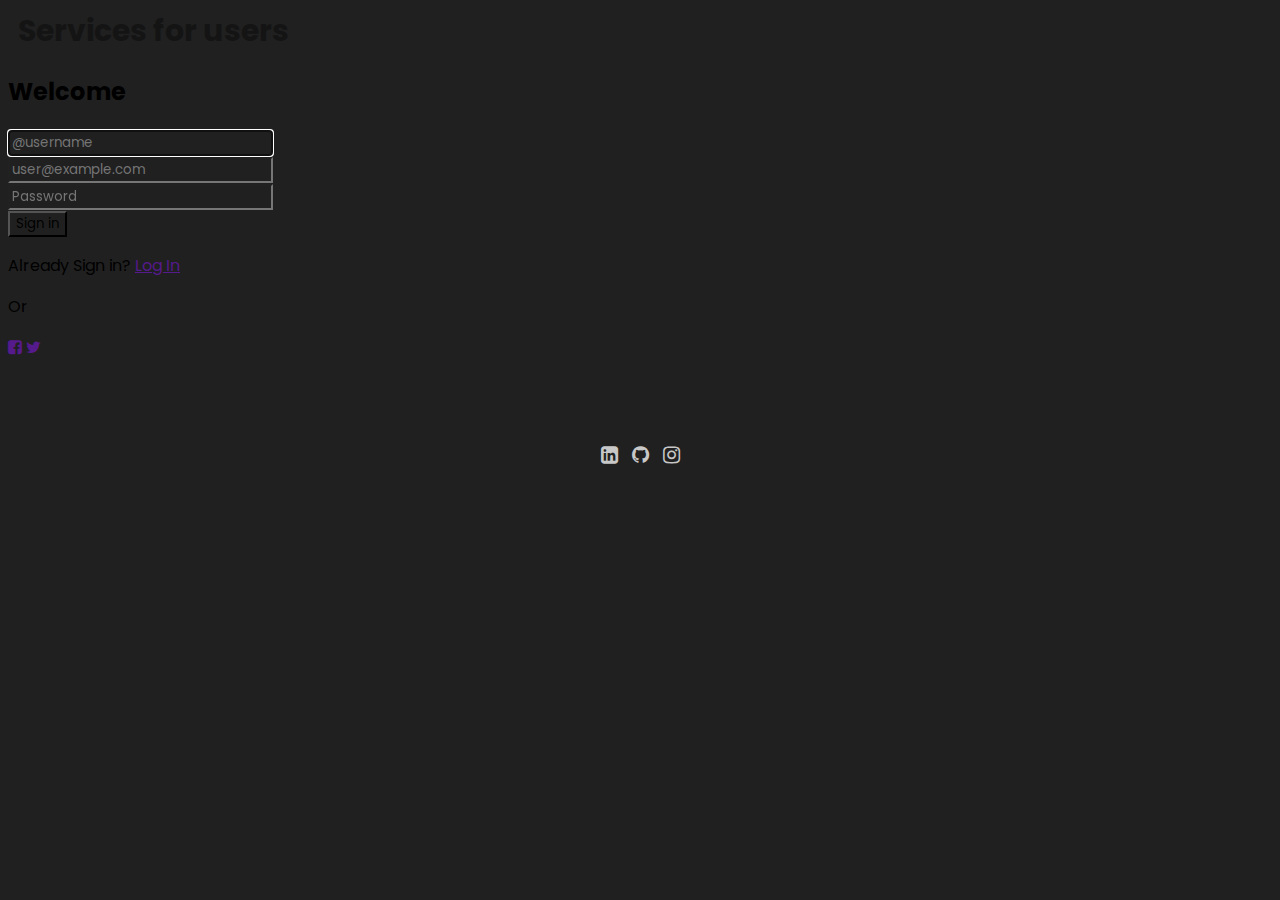
<file: index.html>
<!DOCTYPE html>
<html lang="en">
<head>
  <link href='https://fonts.googleapis.com/css?family=Poppins' rel='stylesheet'>
  <link rel="stylesheet" href="https://cdnjs.cloudflare.com/ajax/libs/font-awesome/4.7.0/css/font-awesome.min.css">
  <link rel="stylesheet" href="style.css">
  <meta charset="UTF-8">
  <meta http-equiv="X-UA-Compatible" content="IE=edge">
  <meta name="viewport" content="width=device-width, initial-scale=1.0">
  <title>Sign In</title>
</head>
<body>
  <a class="title" target="_blank" href="https://github.com/alvarosena/services-for-users">Services for users</a>
  <div class="form">
    <h2>Welcome</h2>
    <input type="text" name="username" placeholder="@username" autofocus autocomplete="off"><br>
    <input type="email" name="email" placeholder="user@example.com" autofocus autocomplete="off"><br>
    <input type="password" name="password" placeholder="Password" autofocus autocomplete="off"><br>
    <button>Sign in</button>
    <p>Already Sign in? <a href="">Log In</a></p>
    <p>Or</p>
    <a class="facebook" href=""><i class="fa fa-facebook-square" aria-hidden="true"></i></a>
    <a class="twitter" href=""><i class="fa fa-twitter" aria-hidden="true"></i></a>
  </div>
  <footer>
    <div class="footer-icons">
      <a target="_blank" href="https://www.linkedin.com/in/alvarosen4"><i class="fa fa-linkedin-square" aria-hidden="true"></i></a>
      <a target="_blank" href="https://github.com/alvarosena/frontend-users"><i class="fa fa-github" aria-hidden="true"></i></a>
      <a target="_blank" href="https://www.instagram.com/alvarosen4"><i class="fa fa-instagram" aria-hidden="true"></i></a>
    </div>
  </footer>
</body>
</html>
</file>
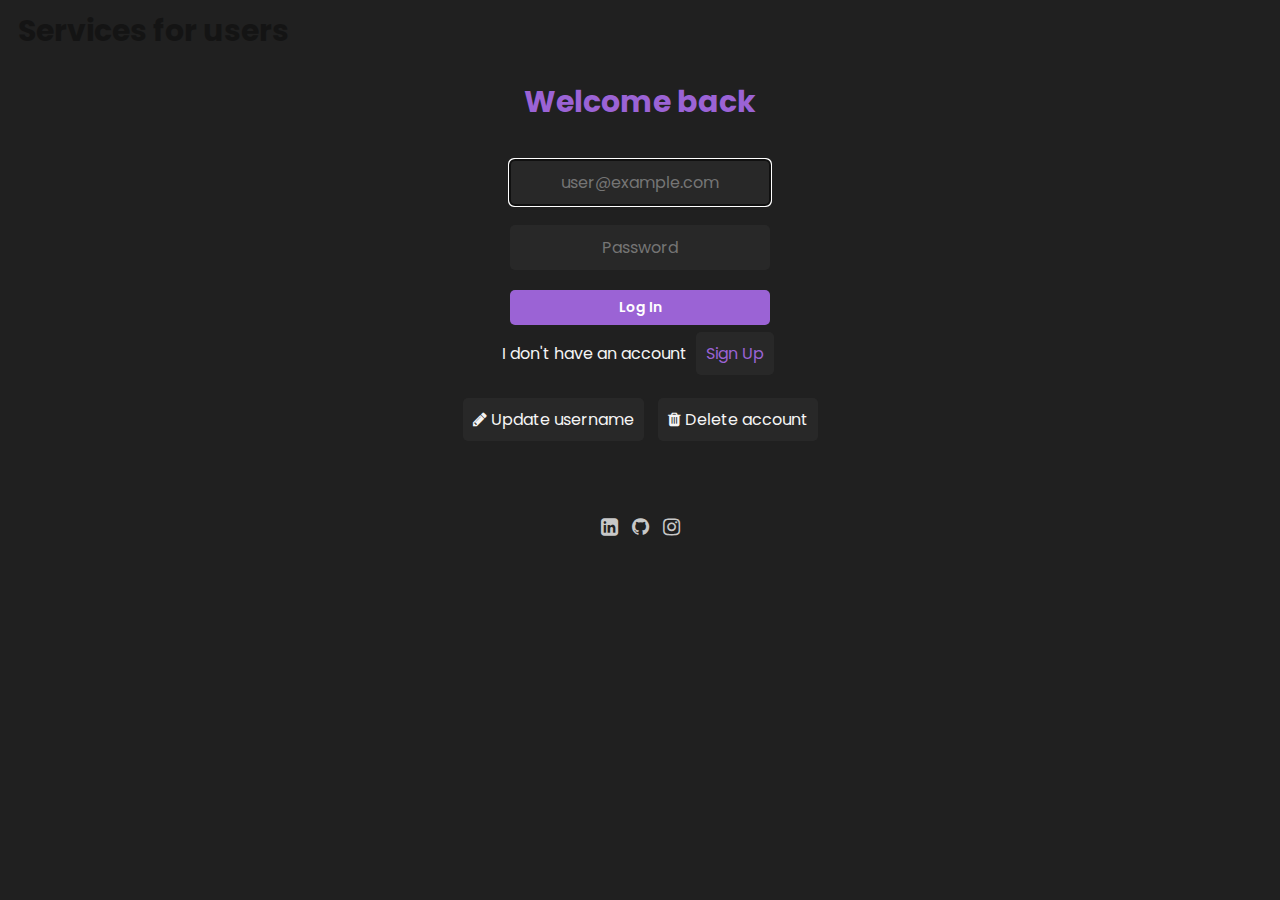
<file: login.html>
<!DOCTYPE html>
<html lang="en">
<head>
  <link rel="stylesheet" href="https://cdnjs.cloudflare.com/ajax/libs/font-awesome/4.7.0/css/font-awesome.min.css">
  <link href='https://fonts.googleapis.com/css?family=Poppins' rel='stylesheet'>
  <link rel="stylesheet" href="style.css">
  <meta charset="UTF-8">
  <meta http-equiv="X-UA-Compatible" content="IE=edge">
  <meta name="viewport" content="width=device-width, initial-scale=1.0">
  <title>Log In</title>
</head>
<body>
  <a class="title" target="_blank" href="https://github.com/alvarosena/services-for-users">Services for users</a>
  <div class="form-group">
    <h2>Welcome back</h2>
    <form id="myForm" name="myForm" action="" method="post">
      <input type="email" id="email" name="email" placeholder="user@example.com" autofocus autocomplete="off"><br>
      <input type="password" id="password" name="password" placeholder="Password" autofocus autocomplete="off"><br>
      <button type="button" onclick="login()">Log In</button>
    </form>
    <p>I don't have an account <a href="">Sign Up</a></p><br>
    <a class="update" href=""><i class="fa fa-pencil" aria-hidden="true"></i> Update username</a>
    <a class="delete" href=""><i class="fa fa-trash" aria-hidden="true"></i> Delete account</a>
  </div>
  <footer>
    <div class="login-footer">
      <div class="footer-icons">
        <a target="_blank" href="https://www.linkedin.com/in/alvarosen4"><i class="fa fa-linkedin-square" aria-hidden="true"></i></a>
        <a target="_blank" href="https://github.com/alvarosena/frontend-users"><i class="fa fa-github" aria-hidden="true"></i></a>
        <a target="_blank" href="https://www.instagram.com/alvarosen4"><i class="fa fa-instagram" aria-hidden="true"></i></a>
      </div>
    </div>
  </footer>
</body>
</body>
<script>

function login() {

  const login = {
    email: document.getElementById("email").value,
    password: document.getElementById("password").value,
  }

  fetch('http://localhost:5555/users/authenticate', {
    method: "POST",
    body: JSON.stringify(login),
    headers: {"Content-type": "application/json; charset=UTF-8"}
  })
  .then(response => response.json());
  
}

</script>

</html>
</file>
<file: style.css>
* {
  font-family: 'poppins';
  background-color: rgb(32, 32, 32);
}

.title{
  font-size: 30px;
  font-weight: 700;
  margin-left: 10px;
  color: rgb(20, 20, 20);
  text-decoration: none;
}

.title:hover{
  transition: 5s;
  color: white;
  border-radius: 5px;
}

.form-group {
  text-align: center;
}


.form-group input{
  padding: 5px;
  margin: 10px;
  color: whitesmoke;
  border: none;
  border-radius: 5px;
  text-align: center;
  border-color: black;
  background-color: rgb(40, 40, 40);
  font-size: 16px;
  margin-top: 10px;
  height: 35px;
  width: 250px;
}

.form-group input:hover{
  transition: 0.5s;
  padding: 10px;
}

.form-group button{
  border: none;
  background-color: rgb(155, 99, 213);
  color: white;
  font-weight: 600;
  border-radius: 5px;
  cursor: pointer;
  margin-top: 10px;
  height: 35px;
  width: 260px;
  font-size: 14px;
}

.form-group button:hover{
  background-color:rgb(170, 100, 220);
  transition: 0.5s;
}

.form-group h2{
  font-size: 30px;
  color: rgb(155, 99, 213);
}



.form-group p {
  color: whitesmoke;
}

.form-group p a{
  color: rgb(155, 99, 213);
  text-decoration: none;
}

.form-group p a:hover{
  transition: 0.5s;
  padding: 5px;
  font-size: 20px;
}

.form-group a {
  font-size: 16px;
  background-color: rgb(40, 40, 40);
  padding: 10px;
  border-radius: 5px;
  text-decoration: none;
  color: whitesmoke;
  margin: 5px;
}

.form-group a:hover{
  background-color: rgb(50, 50, 50);
  transition: 0.5s;
  color: white;
}

.form-group a i {
  background-color: rgb(40, 40, 40);
}


footer {
  margin-top: 80px;
  text-align: center;
}

footer a{
  color: rgb(200, 200, 200);
  font-size: 20px;
}

footer .footer-icons a i{
  padding: 5px;
}

footer .footer-icons a i:hover{
  background-color: rgb(25, 25, 25);
  border-radius: 5px;
  transition: 0.5s;
  color: white;
}
</file>
